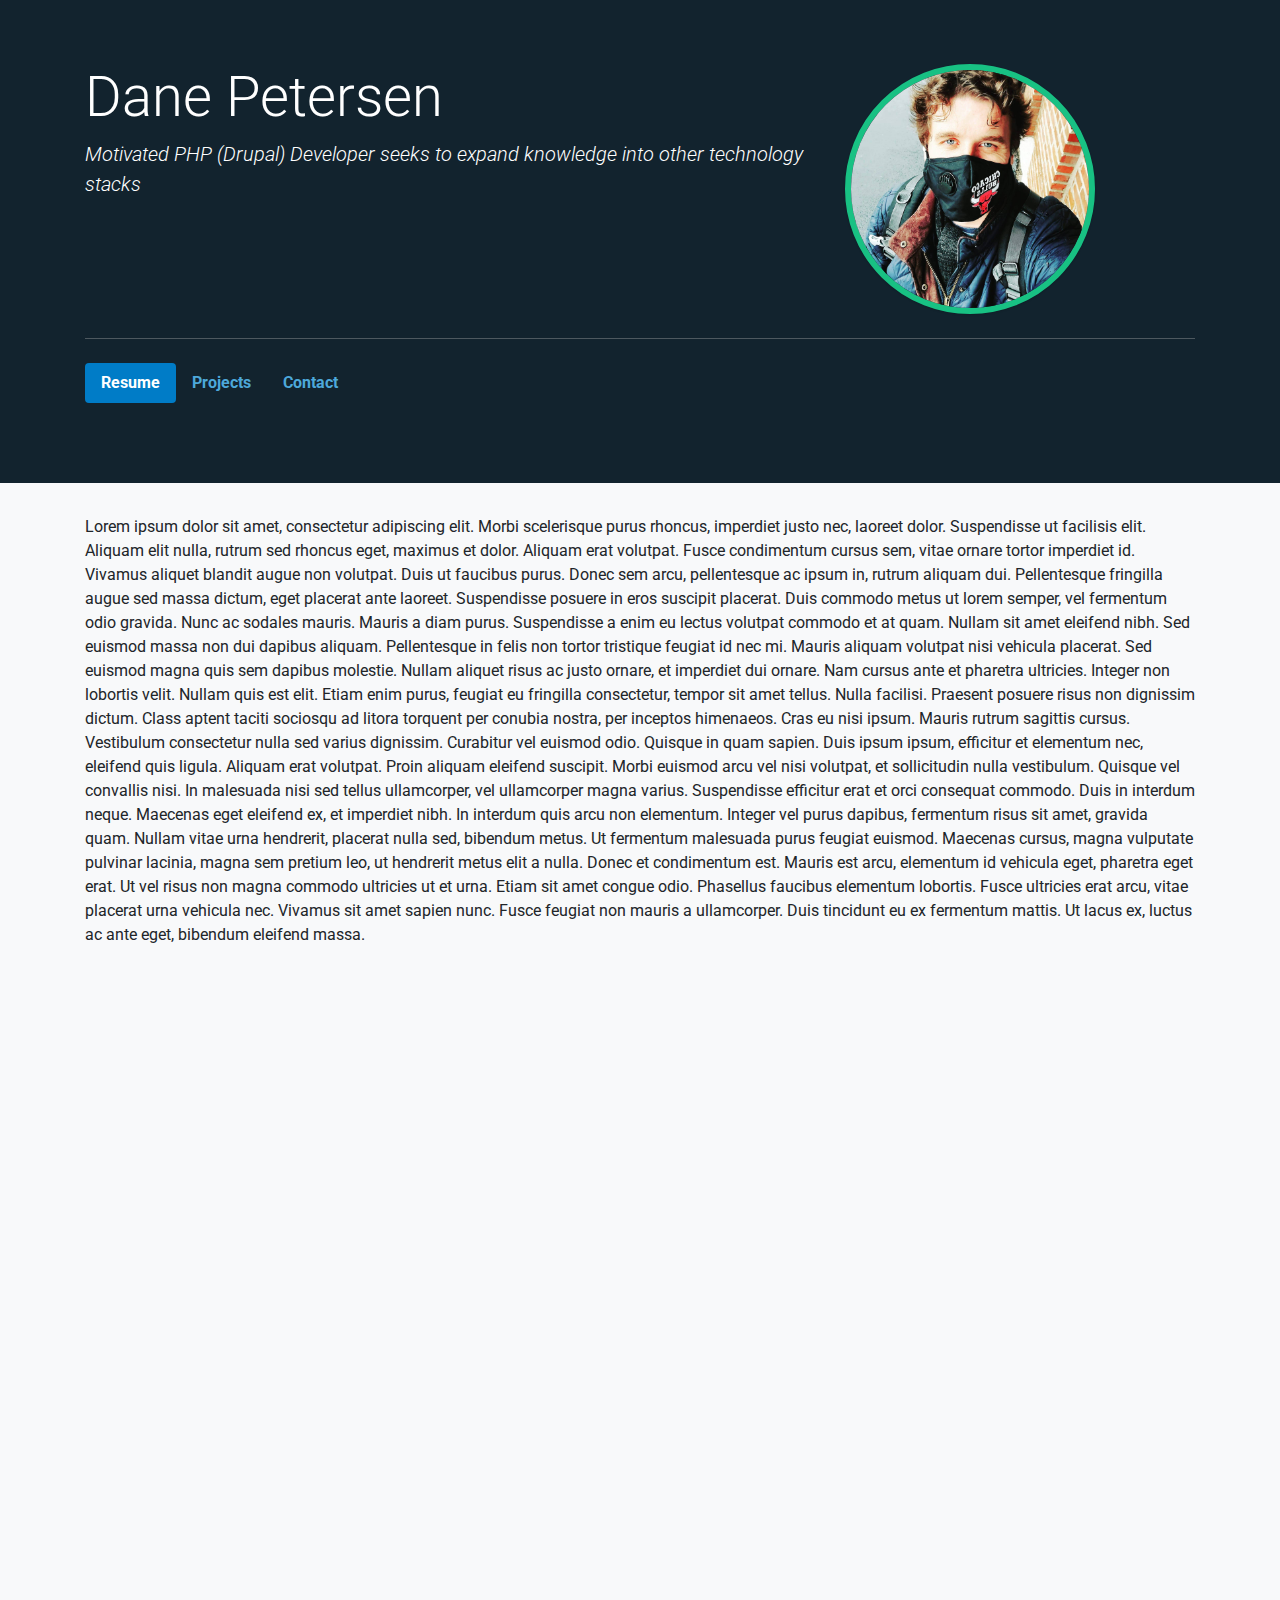
<file: resume.html>
<!doctype html>

<html lang="en">
<head>
  <link rel="stylesheet" href="https://stackpath.bootstrapcdn.com/bootstrap/4.3.1/css/bootstrap.min.css" integrity="sha384-ggOyR0iXCbMQv3Xipma34MD+dH/1fQ784/j6cY/iJTQUOhcWr7x9JvoRxT2MZw1T" crossorigin="anonymous">
  <script src="https://code.jquery.com/jquery-3.3.1.slim.min.js" integrity="sha384-q8i/X+965DzO0rT7abK41JStQIAqVgRVzpbzo5smXKp4YfRvH+8abtTE1Pi6jizo" crossorigin="anonymous"></script>
  <script src="https://cdnjs.cloudflare.com/ajax/libs/popper.js/1.14.7/umd/popper.min.js" integrity="sha384-UO2eT0CpHqdSJQ6hJty5KVphtPhzWj9WO1clHTMGa3JDZwrnQq4sF86dIHNDz0W1" crossorigin="anonymous"></script>
  <script src="https://stackpath.bootstrapcdn.com/bootstrap/4.3.1/js/bootstrap.min.js" integrity="sha384-JjSmVgyd0p3pXB1rRibZUAYoIIy6OrQ6VrjIEaFf/nJGzIxFDsf4x0xIM+B07jRM" crossorigin="anonymous"></script>
  <link rel="preconnect" href="https://fonts.gstatic.com">
  <link href="https://fonts.googleapis.com/css2?family=Roboto:ital,wght@0,100;0,300;0,400;0,500;0,700;0,900;1,100;1,300;1,400;1,500;1,700;1,900&display=swap" rel="stylesheet">
  <link rel="stylesheet" type="text/css" href="css/styles.css">
</head>
<body>
  <div id="resume-container" class="container-fluid bg-light">
    <div class="jumbotron jumbotron-fluid">
      <div class="container">
        <div class="row">
          <div class="col-lg-8">
            <h1 class="display-4">Dane Petersen</h1>
            <p class="lead">
              <i>Motivated PHP (Drupal) Developer seeks to expand knowledge into other technology stacks</i>
            </p>
          </div>
          <div class="col-lg-4">
            <img class="jumbotron-img" src="assets/127990092_10157892334715756_4510326383021238139_n.jpeg">
          </div>
        </div>
        <hr class="my-4">
        <p class="lead">
          <ul class="nav nav-pills mb-3" id="pills-tab" role="tablist">
            <li class="nav-item">
              <a class="nav-link active" id="pills-home-tab" data-toggle="pill" href="#pills-home" role="tab" aria-controls="pills-home" aria-selected="true">Resume</a>
            </li>
            <li class="nav-item">
              <a class="nav-link" id="pills-profile-tab" data-toggle="pill" href="#pills-profile" role="tab" aria-controls="pills-profile" aria-selected="false">Projects</a>
            </li>
            <li class="nav-item">
              <a class="nav-link" id="pills-contact-tab" data-toggle="pill" href="#pills-contact" role="tab" aria-controls="pills-contact" aria-selected="false">Contact</a>
            </li>
          </ul>
        </p>
      </div>
    </div>    
    <div class="container resume-container">
      <div class="tab-content" id="pills-tabContent">
        <div class="tab-pane fade show active" id="pills-home" role="tabpanel" aria-labelledby="pills-home-tab">
          Lorem ipsum dolor sit amet, consectetur adipiscing elit. Morbi scelerisque purus rhoncus, imperdiet justo nec, laoreet dolor. Suspendisse ut facilisis elit. Aliquam elit nulla, rutrum sed rhoncus eget, maximus et dolor. Aliquam erat volutpat. Fusce condimentum cursus sem, vitae ornare tortor imperdiet id. Vivamus aliquet blandit augue non volutpat. Duis ut faucibus purus. Donec sem arcu, pellentesque ac ipsum in, rutrum aliquam dui. Pellentesque fringilla augue sed massa dictum, eget placerat ante laoreet. Suspendisse posuere in eros suscipit placerat. Duis commodo metus ut lorem semper, vel fermentum odio gravida. Nunc ac sodales mauris. Mauris a diam purus.

Suspendisse a enim eu lectus volutpat commodo et at quam. Nullam sit amet eleifend nibh. Sed euismod massa non dui dapibus aliquam. Pellentesque in felis non tortor tristique feugiat id nec mi. Mauris aliquam volutpat nisi vehicula placerat. Sed euismod magna quis sem dapibus molestie. Nullam aliquet risus ac justo ornare, et imperdiet dui ornare. Nam cursus ante et pharetra ultricies.

Integer non lobortis velit. Nullam quis est elit. Etiam enim purus, feugiat eu fringilla consectetur, tempor sit amet tellus. Nulla facilisi. Praesent posuere risus non dignissim dictum. Class aptent taciti sociosqu ad litora torquent per conubia nostra, per inceptos himenaeos. Cras eu nisi ipsum. Mauris rutrum sagittis cursus. Vestibulum consectetur nulla sed varius dignissim. Curabitur vel euismod odio.

Quisque in quam sapien. Duis ipsum ipsum, efficitur et elementum nec, eleifend quis ligula. Aliquam erat volutpat. Proin aliquam eleifend suscipit. Morbi euismod arcu vel nisi volutpat, et sollicitudin nulla vestibulum. Quisque vel convallis nisi. In malesuada nisi sed tellus ullamcorper, vel ullamcorper magna varius. Suspendisse efficitur erat et orci consequat commodo. Duis in interdum neque. Maecenas eget eleifend ex, et imperdiet nibh. In interdum quis arcu non elementum. Integer vel purus dapibus, fermentum risus sit amet, gravida quam. Nullam vitae urna hendrerit, placerat nulla sed, bibendum metus. Ut fermentum malesuada purus feugiat euismod. Maecenas cursus, magna vulputate pulvinar lacinia, magna sem pretium leo, ut hendrerit metus elit a nulla.

Donec et condimentum est. Mauris est arcu, elementum id vehicula eget, pharetra eget erat. Ut vel risus non magna commodo ultricies ut et urna. Etiam sit amet congue odio. Phasellus faucibus elementum lobortis. Fusce ultricies erat arcu, vitae placerat urna vehicula nec. Vivamus sit amet sapien nunc. Fusce feugiat non mauris a ullamcorper. Duis tincidunt eu ex fermentum mattis. Ut lacus ex, luctus ac ante eget, bibendum eleifend massa.
        </div>
        <div class="tab-pane fade" id="pills-profile" role="tabpanel" aria-labelledby="pills-profile-tab">...</div>
        <div class="tab-pane fade" id="pills-contact" role="tabpanel" aria-labelledby="pills-contact-tab">...</div>
      </div>
    </div>
  </div>
</body>
</html>
</file>
<file: css/styles.css>
/*
* global styles
*/

body {
  font-family: 'Roboto', sans-serif;
}

.container-fluid {
  padding-left: 0px;
  padding-right: 0px;
}

/*
* Resume Container
*/

.resume-container {
  min-height: 1200px;
}

/*
* Jumbotron Styles
*/

.jumbotron {
  background: #12232E;
  color: white;
  font-weight: bold;
}

.jumbotron-img {
  width: 250px;
  border-radius: 50%;
  border: 6px solid #18c183;
  box-shadow: 0 1px 2px rgba(0,0,0,0.15);
  transition: all 0.3s ease-in-out;
  cursor: pointer;
}

.jumbotron-img:hover {
  transform: scale(1.2, 1.2);
  box-shadow: 1px 8px 20px #18c183;
}

.resume-navbar {
  background-color: #f2f6fc !important;
  color: grey;
}

.resume-head {
  background-color: #1abc9c;
  color: white; 
  padding-top: 75px;
}

/*
* Horizontal Line
*/

.my-4 {
  background: #ffffff4a;
}

/*
* Nav Pills
*/

.tab-pane.active {
  animation: slide-down 2s ease-out;
}

@keyframes slide-down {
  0% { opacity: 0; transform: translateY(100%); }
  35% { opacity: 1; transform: translateY(0); }
}

.nav-pills .nav-link.active, .nav-pills .show>.nav-link {
  color: #fff;
  background-color: #007CC7;
}

.nav-pills a {
  color: #4DA8DA;
}

.nav-left {
  float: left;
}

.nav-right {
  float: right;
}

/*
* Projects Tab
*/

.projects-tab {
  display: inline-flex;
  flex-wrap: wrap;
}

.projects-tab .card {
  margin: 6px;
}

.card {
  border-radius: 4px;
  background: #fff;
  box-shadow: 0 6px 10px rgba(0,0,0,.08), 0 0 6px rgba(0,0,0,.05);
}

.card-animate {
  transition: .3s transform cubic-bezier(.155,1.105,.295,1.12),.3s box-shadow,.3s -webkit-transform cubic-bezier(.155,1.105,.295,1.12);
  cursor: pointer;
}

.card-animate:hover{
  transform: scale(1.05);
  box-shadow: 0 10px 20px rgba(0,0,0,.12), 0 4px 8px rgba(0,0,0,.06);
}

/*
* Contact Form
*/

.contact-form-img {
  width: 30%;
}

.contact-form-card {
  flex-direction: row;
  align-items: center;
}

/*
* Resume Tab
*/

.resume-tab .card-header {
  background: #12232E;
  color: white;
}

.resume-tab .card {
  margin-bottom: 20px;
}

/*
* Type Animation
*/

.typewriter p i {
  overflow: hidden; 
  border-right: .15em solid orange; 
  margin: 0 auto; 
  letter-spacing: .15em; 
  animation: 
    typing 3.5s steps(40, end),
    blink-caret .75s step-end infinite;
}

/* The typewriter cursor effect */
@keyframes blink-caret {
  from, to { border-color: transparent }
  50% { border-color: orange; }
}


@media only screen and (max-width: 959px) {
  .row {
    display: block;
  }

  .contact-form-img {
    display: none;
  }

  .nav-left {
    float: none;
  }
  
  .nav-right {
    float: none;
  }
}
</file>
